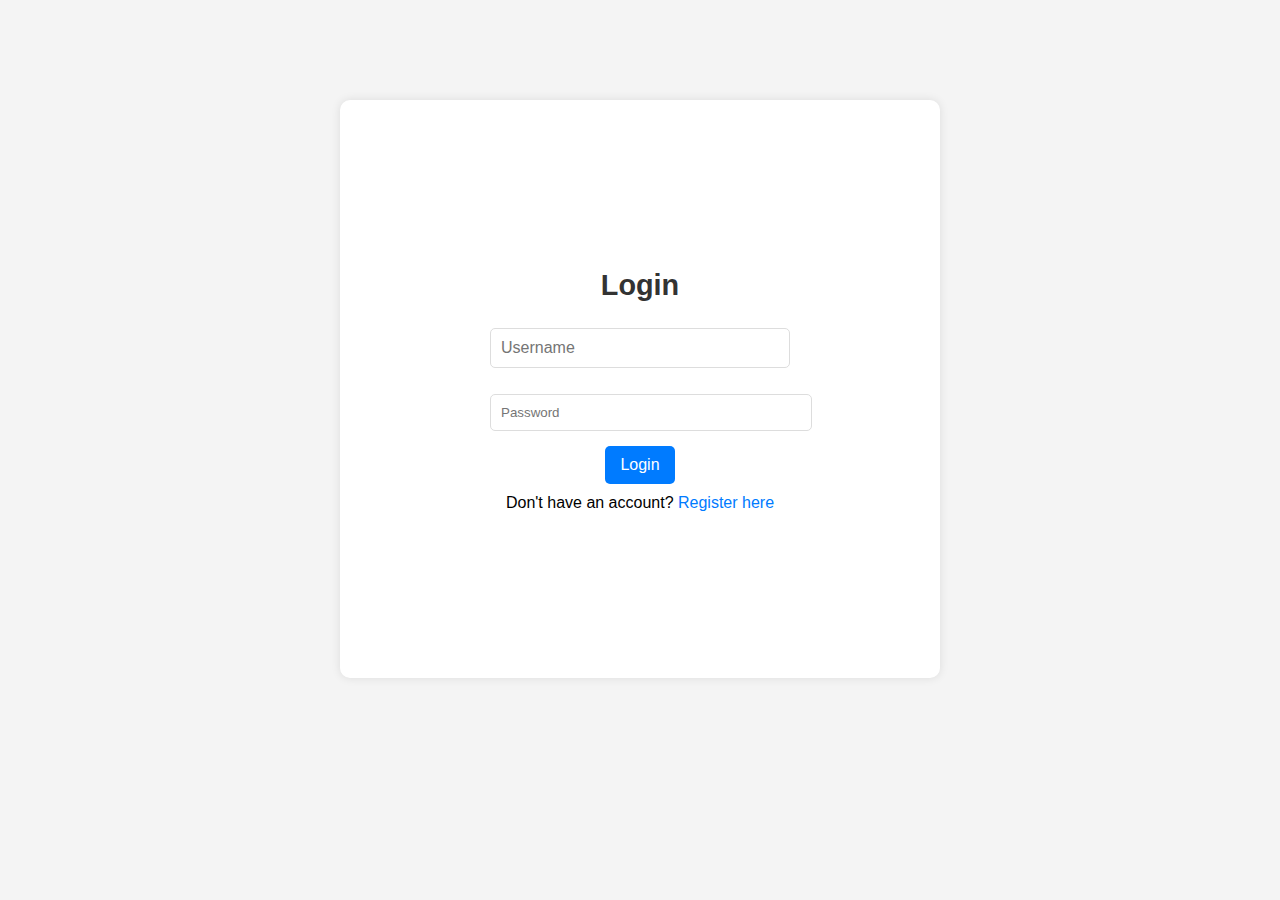
<file: index.html>
<!DOCTYPE html>
<html lang="en">
<head>
    <meta charset="UTF-8">
    <meta name="viewport" content="width=device-width, initial-scale=1.0">
    <title>Login</title>
    <link rel="stylesheet" href="styles.css">
</head>
<body>
    <div class="auth-container">
        <h1>Login</h1>
        <input type="text" id="login-username" placeholder="Username">
        <input type="password" id="login-password" placeholder="Password">
        <button id="login-btn">Login</button>
        <p>Don't have an account? <a href="register.html">Register here</a></p>
    </div>
    <script src="auth.js"></script>
</body>
</html>
</file>
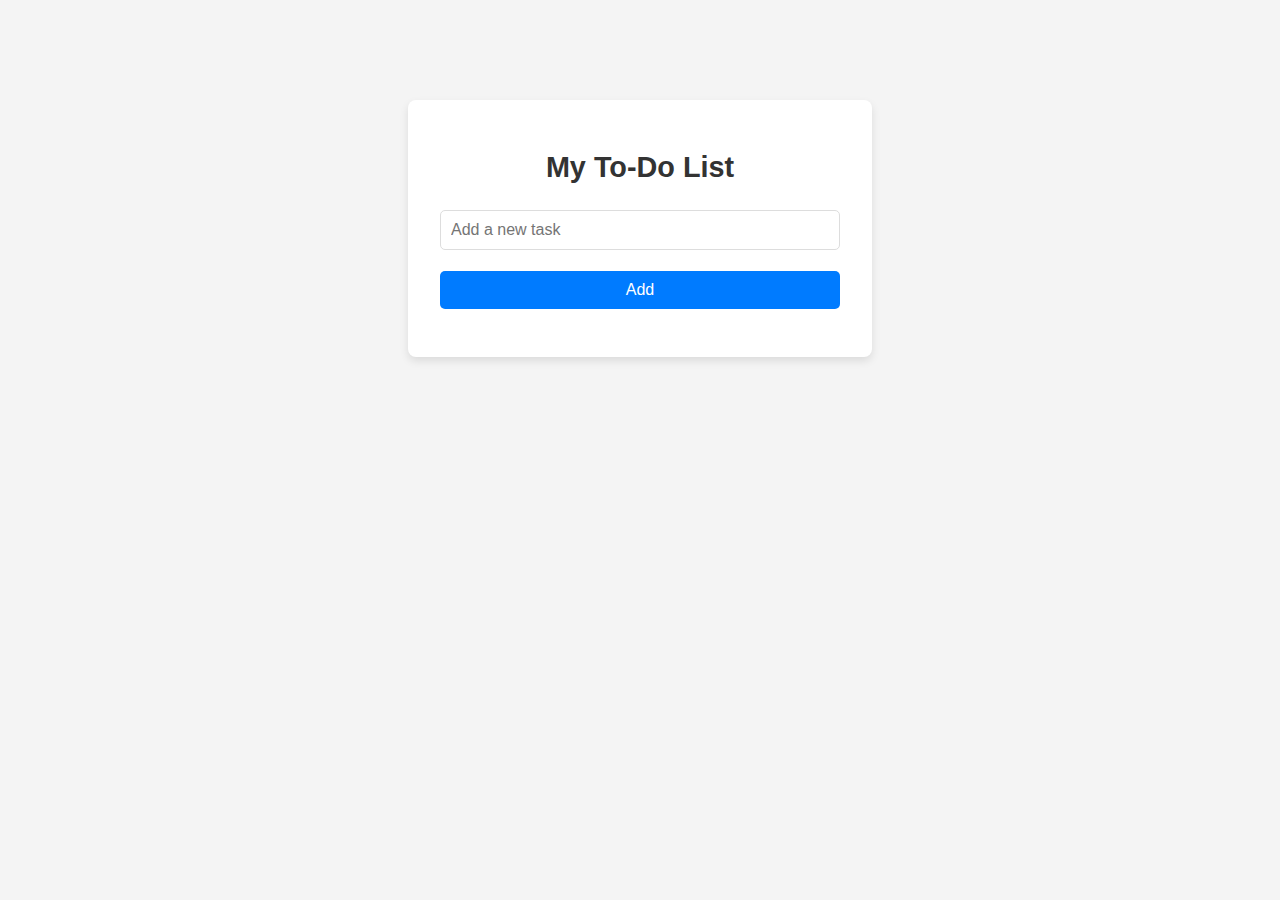
<file: popup.html>
<!DOCTYPE html>
<html lang="en">
<head>
    <meta charset="UTF-8">
    <meta name="viewport" content="width=device-width, initial-scale=1.0">
    <title>To-Do List</title>
    <link rel="stylesheet" href="styles.css">
</head>
<body>
    <div class="todo-container">
        <h1>My To-Do List</h1>
        <ul id="todo-list"></ul>
        <input type="text" id="todo-input" placeholder="Add a new task">
        <button id="add-todo-btn">Add</button>
    </div>
    <script src="script.js"></script>
</body>
</html>
</file>
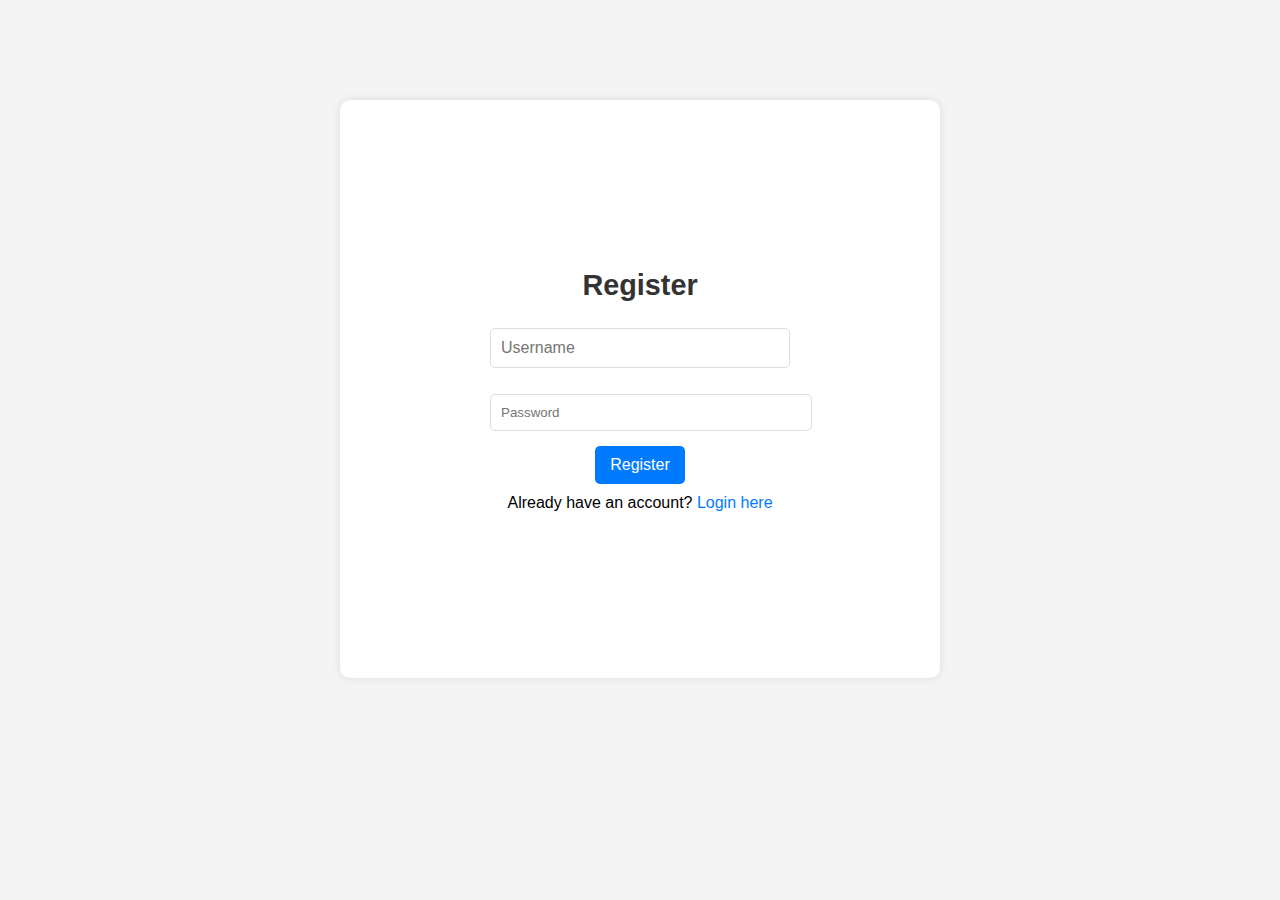
<file: register.html>
<!DOCTYPE html>
<html lang="en">
<head>
    <meta charset="UTF-8">
    <meta name="viewport" content="width=device-width, initial-scale=1.0">
    <title>Register</title>
    <link rel="stylesheet" href="styles.css">
</head>
<body>
    <div class="auth-container">
        <h1>Register</h1>
        <input type="text" id="register-username" placeholder="Username" required>
        <input type="password" id="register-password" placeholder="Password" required>
        <button id="register-btn">Register</button>
        <p>Already have an account? <a href="index.html">Login here</a></p>
    </div>
    <script src="auth.js"></script>
</body>
</html>
</file>
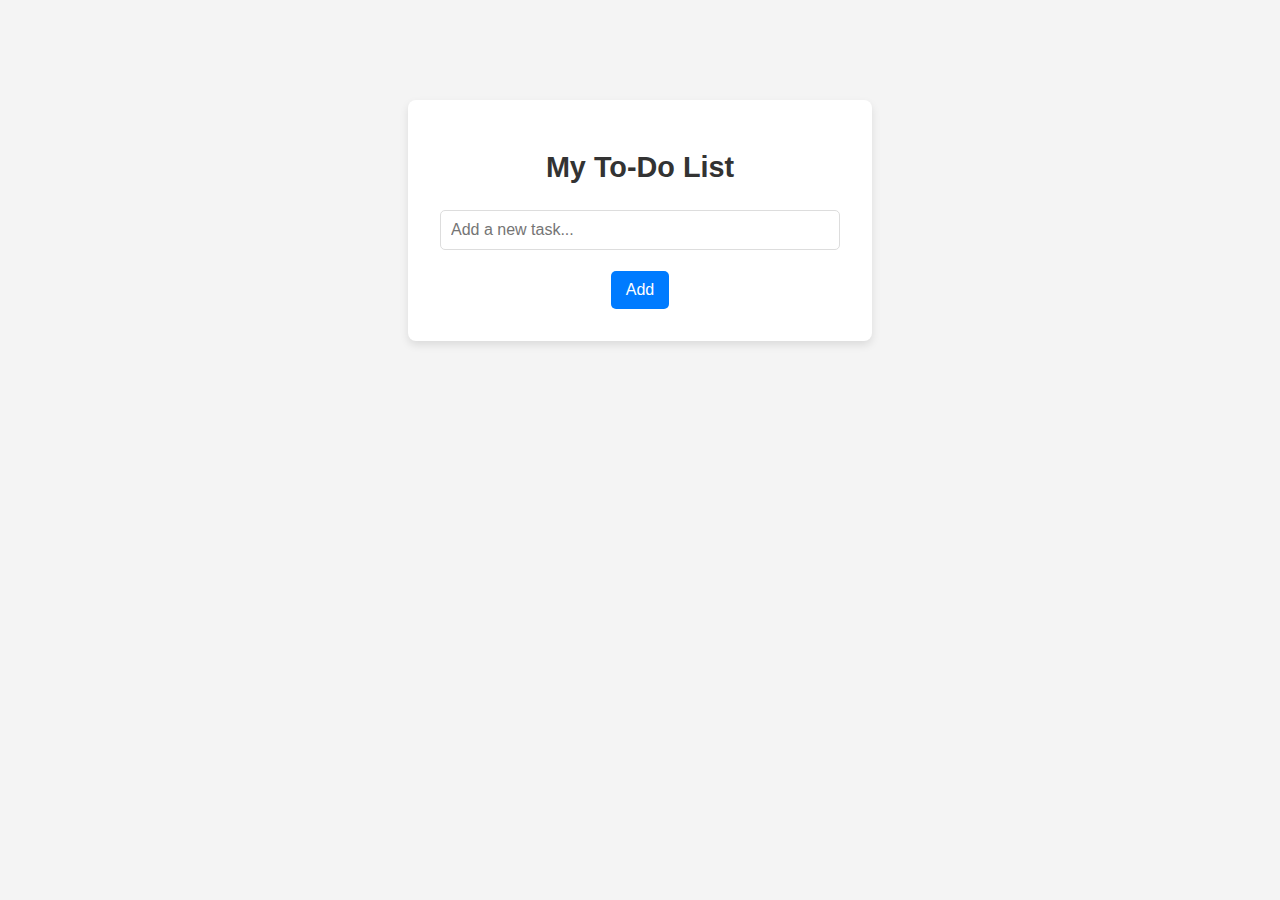
<file: todo.html>
<!DOCTYPE html>
<html lang="en">
<head>
    <meta charset="UTF-8">
    <meta name="viewport" content="width=device-width, initial-scale=1.0">
    <title>To-Do List</title>
    <link rel="stylesheet" href="styles.css">
</head>
<body>
    <div class="todo-container">
        <h1>My To-Do List</h1>
        <div class="input-section">
            <input type="text" id="todo-input" placeholder="Add a new task...">
            <button id="add-btn">Add</button>
        </div>
        <ul id="todo-list"></ul>
    </div>
    <script src="script.js"></script>
</body>
</html>
</file>
<file: styles.css>
body {
 font-family: Arial, sans-serif;
 background-color: #f4f4f4;
 margin: 0;
 padding: 0;
}

.auth-container, .todo-container {
 background-color: rgb(255, 255, 255);
 padding: 150px;
 border-radius: 10px;
 box-shadow: 0 0 10px rgba(0, 0, 0, 0.1);
 width: 300px;
 margin: auto;
 text-align: center;
 margin-top: 100px;
}

input[type="text"], input[type="password"] {
 width: 100%;
 padding: 10px;
 margin: 10px 0;
 border-radius: 5px;
 border: 1px solid #ddd;
}

button {
 padding: 10px 20px;
 border-radius: 5px;
 background-color: #007bff;
 color: white;
 border: none;
 cursor: pointer;
}

button:hover {
 background-color: #0056b3;
}

p {
 margin-top: 10px;
}

a {
 color: #007bff;
 text-decoration: none;
}

a:hover {
 text-decoration: underline;
}

#todo-list {
 list-style-type: none;
 padding: 0;
}

#todo-list li {
 padding: 10px;
 margin: 5px 0;
 background-color: #f9f9f9;
 border-radius: 5px;
 border: 1px solid #ddd;
 display: flex;
 justify-content: space-between;
 align-items: center;
}
/* General Styles */
body {
 font-family: 'Arial', sans-serif;
 background-color: #f4f4f4;
 display: flex;
 justify-content: center;
 align-items: center;
 height: 100vh;
 margin: 0;
}

.todo-container {
 background-color: #fff;
 padding: 2rem;
 border-radius: 8px;
 box-shadow: 0 4px 8px rgba(0, 0, 0, 0.1);
 width: 100%;
 max-width: 400px;
 text-align: center;
}

h1 {
 font-size: 1.8rem;
 margin-bottom: 1rem;
 color: #333;
}

input[type="text"] {
 width: calc(100% - 22px);
 padding: 10px;
 border: 1px solid #ddd;
 border-radius: 5px;
 margin-bottom: 1rem;
 font-size: 1rem;
}

button {
 padding: 10px 15px;
 font-size: 1rem;
 border: none;
 border-radius: 5px;
 cursor: pointer;
 transition: background-color 0.3s ease;
 color: #fff;
 margin-top: 5px;
}

button#add-todo-btn {
 background-color: #007bff;
 width: 100%;
 margin-bottom: 1rem;
}

button#add-todo-btn:hover {
 background-color: #0056b3;
}

#logout-btn {
 background-color: #dc3545;
 margin-top: 1rem;
}

#logout-btn:hover {
 background-color: #c82333;
}

ul#todo-list {
 list-style-type: none;
 padding: 0;
 margin: 0;
}

ul#todo-list li {
 background-color: #f9f9f9;
 border: 1px solid #ddd;
 border-radius: 5px;
 padding: 10px;
 margin-bottom: 10px;
 display: flex;
 justify-content: space-between;
 align-items: center;
}

ul#todo-list li span {
 flex-grow: 1;
 text-align: left;
 font-size: 1rem;
 word-wrap: break-word;
}

ul#todo-list li .date {
 font-size: 0.8rem;
 color: #888;
 margin-left: 10px;
}

ul#todo-list li button {
 background-color: #007bff;
 padding: 5px 10px;
 font-size: 0.9rem;
 border-radius: 3px;
 margin-left: 5px;
}

ul#todo-list li button:hover {
 background-color: #0056b3;
}

ul#todo-list li button.delete-btn {
 background-color: #dc3545;
}

ul#todo-list li button.delete-btn:hover {
 background-color: #c82333;
}

/* Responsive Styles */
@media (max-width: 400px) {
 .todo-container {
     width: 95%;
     padding: 1.5rem;
 }

 button#add-todo-btn {
     font-size: 0.9rem;
 }

 input[type="text"] {
     font-size: 0.9rem;
 }
}
</file>
